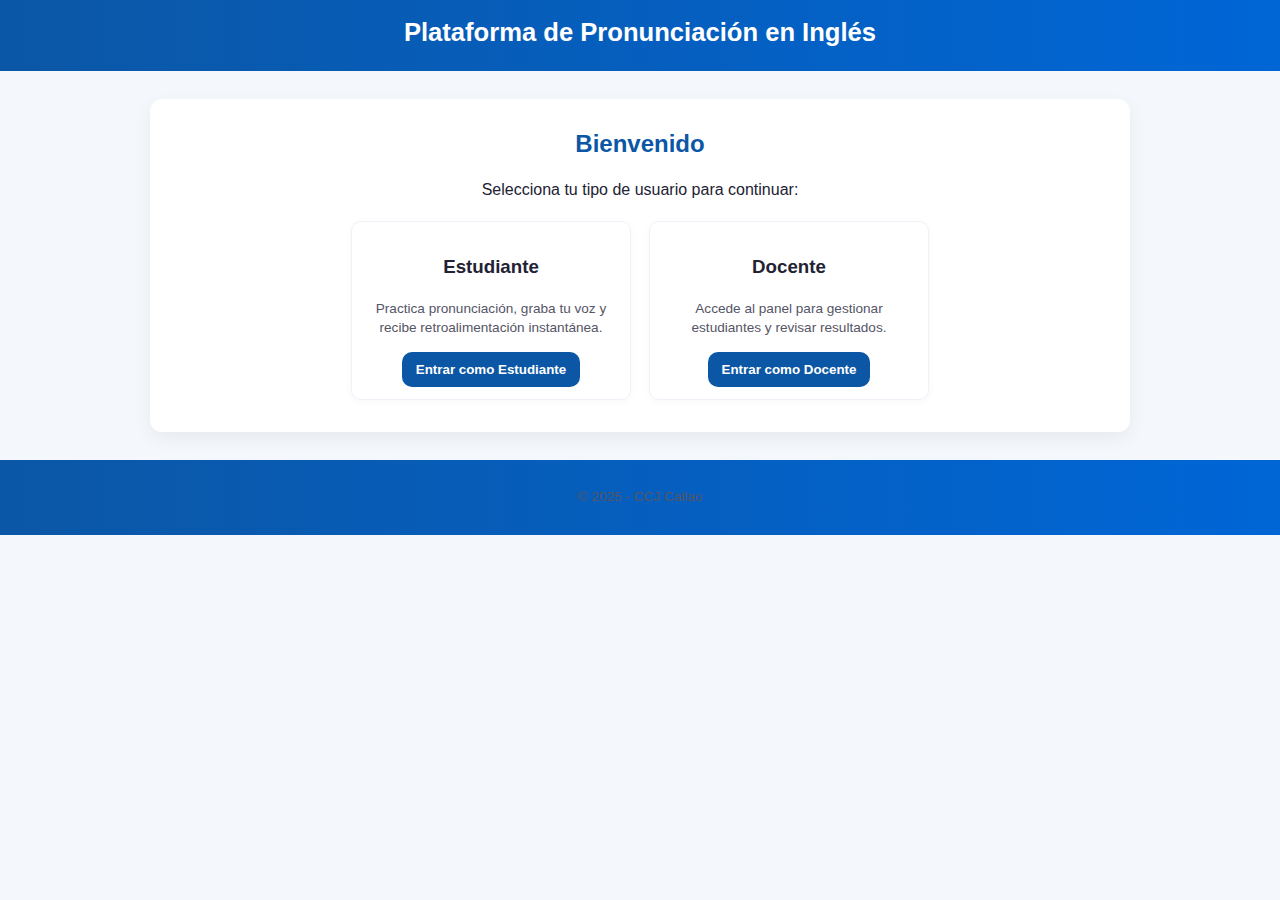
<file: index.html>
<!DOCTYPE html>
<html lang="es">
<head>
  <meta charset="UTF-8">
  <meta name="viewport" content="width=device-width, initial-scale=1.0">
  <title>Inicio | Plataforma de Pronunciación</title>
  <link rel="stylesheet" href="styles.css">
</head>
<body>
  <header>
    <h1>Plataforma de Pronunciación en Inglés</h1>
  </header>

  <main>
    <div class="container center">
      <h2>Bienvenido</h2>
      <p>Selecciona tu tipo de usuario para continuar:</p>

      <div class="row center" style="justify-content:center; margin-top:20px;">
        <div class="card col" style="max-width:280px;">
          <h3>Estudiante</h3>
          <p class="small">Practica pronunciación, graba tu voz y recibe retroalimentación instantánea.</p>
          <button class="button" onclick="location.href='usuarios.html'">Entrar como Estudiante</button>
        </div>

        <div class="card col" style="max-width:280px;">
          <h3>Docente</h3>
          <p class="small">Accede al panel para gestionar estudiantes y revisar resultados.</p>
          <button class="button" onclick="location.href='docentes.html'">Entrar como Docente</button>
        </div>
      </div>
    </div>
  </main>

  <footer>
    <p class="small">© 2025 - CCJ Callao</p>
  </footer>

  <!-- JS general (lo agregamos aunque aún no hace nada) -->
  <script src="app.js"></script>
</body>
</html>
</file>
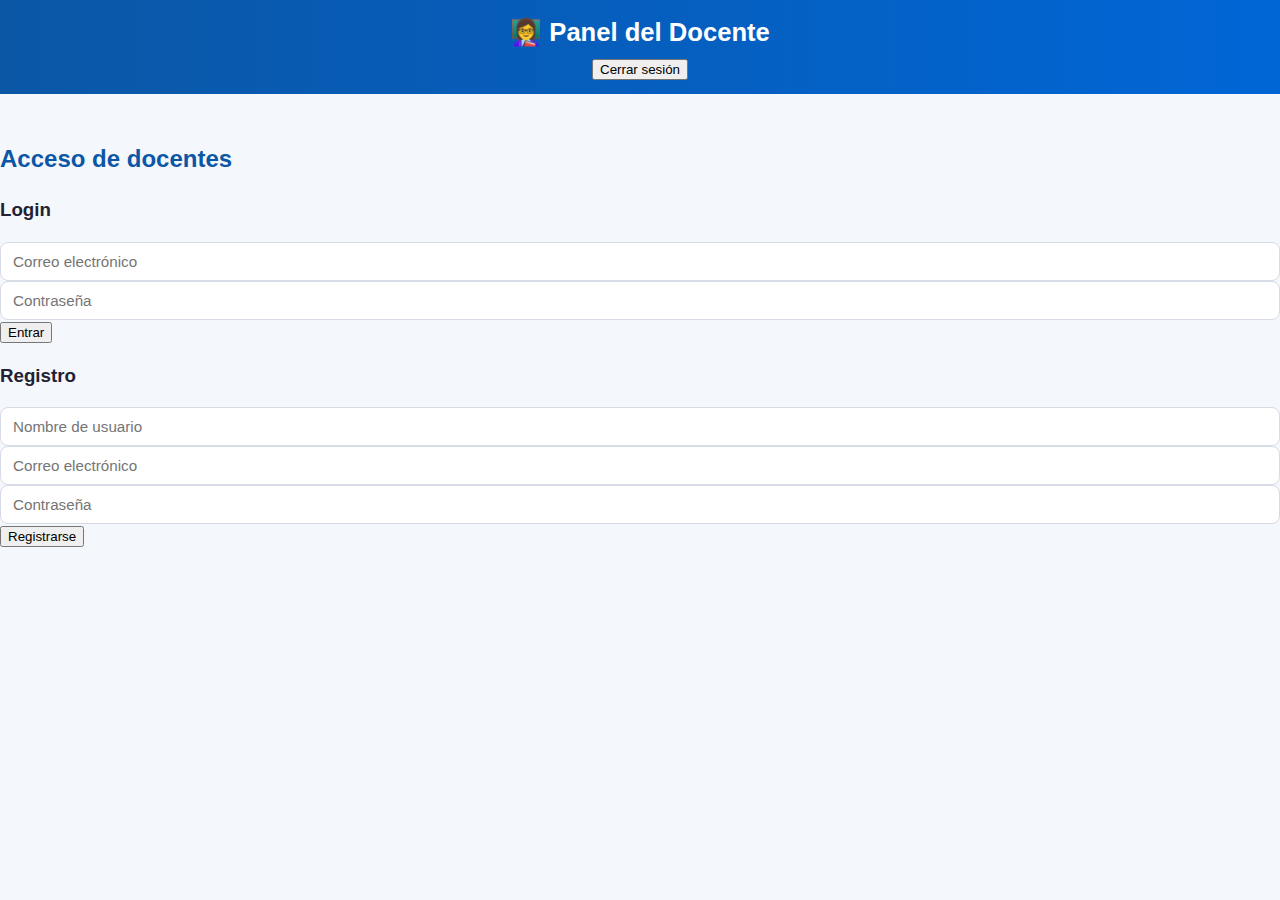
<file: docentes.html>
<!DOCTYPE html>
<html lang="es">
<head>
  <meta charset="UTF-8" />
  <meta name="viewport" content="width=device-width, initial-scale=1.0" />
  <title>Docente - Pronunciation App</title>
  <link rel="stylesheet" href="styles.css" />
</head>
<body>
  <header>
    <h1>👩‍🏫 Panel del Docente</h1>
    <button onclick="logout()">Cerrar sesión</button>
  </header>

  <main>
    <section id="alertBox"></section>

    <!-- =================== LOGIN Y REGISTRO =================== -->
    <section id="authSection">
      <h2>Acceso de docentes</h2>
      <div class="auth-forms">
        <div class="login">
          <h3>Login</h3>
          <input type="email" id="loginEmail" placeholder="Correo electrónico" />
          <input type="password" id="loginPassword" placeholder="Contraseña" />
          <button id="btnLoginDocente">Entrar</button>
        </div>

        <div class="register">
          <h3>Registro</h3>
          <input type="text" id="registerNombre" placeholder="Nombre de usuario" />
          <input type="email" id="registerEmail" placeholder="Correo electrónico" />
          <input type="password" id="registerPassword" placeholder="Contraseña" />
          <button id="btnRegisterDocente">Registrarse</button>
        </div>
      </div>
    </section>

    <!-- =================== PANEL PRINCIPAL =================== -->
    <section id="panelSection" style="display:none;">
      <h2>Estudiantes y prácticas</h2>

      <div class="filtros" style="margin-bottom:12px;">
        <button id="btnCargarUsuarios" class="button">📋 Ver estudiantes</button>
        <button id="btnCargarPracticas" class="button secondary">🎧 Ver prácticas</button>
        <button id="btnTop5" class="button accent">🏆 Top 5 Estudiantes</button>
      </div>

      <!-- 🔍 Búsqueda de estudiante -->
      <div id="busquedaEstudiante" style="margin-bottom: 12px;">
        <input type="text" id="inputBuscar" placeholder="Buscar estudiante por nombre o correo..." style="width: 60%; padding:6px;">
        <button id="btnBuscar" class="button small">Buscar</button>
      </div>

      <!-- Tabla de estudiantes -->
      <div id="tablaUsuarios" style="display:none;">
        <h3>Lista de estudiantes registrados</h3>
        <table class="table">
          <thead>
            <tr>
              <th>Nombre</th>
              <th>Email</th>
            </tr>
          </thead>
          <tbody id="usuariosBody"></tbody>
        </table>
      </div>

      <!-- Tabla Top 5 -->
      <div id="tablaTop5" style="display:none;">
        <h3>🏆 Top 5 Estudiantes con mejor puntaje</h3>
        <table class="table">
          <thead>
            <tr>
              <th>Posición</th>
              <th>Nombre</th>
              <th>Email</th>
              <th>Promedio</th>
            </tr>
          </thead>
          <tbody id="top5Body"></tbody>
        </table>
      </div>

      <!-- Tabla de prácticas -->
      <div id="tablaPracticas" style="display:none;">
        <h3>Prácticas de pronunciación</h3>
        <table class="table">
          <thead>
            <tr>
              <th>Usuario (email)</th>
              <th>Tema</th>
              <th>Frase</th>
              <th>Puntaje</th>
              <th>Feedback</th>
              <th>Audio</th>
            </tr>
          </thead>
          <tbody id="practicasBody"></tbody>
        </table>
      </div>

      <!-- =================== PERFIL DOCENTE =================== -->
      <section id="perfilDocente" style="margin-top:20px;">
        <h3>Perfil del docente</h3>
        <div>
          <label for="perfilUsername">Nombre de usuario:</label>
          <input type="text" id="perfilUsername" placeholder="Nuevo nombre de usuario" />
          <button id="btnActualizarPerfil" class="button small">Actualizar perfil</button>
        </div>
      </section>
    </section>
  </main>

  <script src="app.js"></script>
  <script>
    const authSection = document.getElementById("authSection");
    const panelSection = document.getElementById("panelSection");

    const btnLoginDocente = document.getElementById("btnLoginDocente");
    const btnRegisterDocente = document.getElementById("btnRegisterDocente");

    const btnCargarUsuarios = document.getElementById("btnCargarUsuarios");
    const btnCargarPracticas = document.getElementById("btnCargarPracticas");
    const btnTop5 = document.getElementById("btnTop5");
    const btnBuscar = document.getElementById("btnBuscar");

    const inputBuscar = document.getElementById("inputBuscar");

    const usuariosBody = document.getElementById("usuariosBody");
    const practicasBody = document.getElementById("practicasBody");
    const top5Body = document.getElementById("top5Body");

    const tablaUsuarios = document.getElementById("tablaUsuarios");
    const tablaPracticas = document.getElementById("tablaPracticas");
    const tablaTop5 = document.getElementById("tablaTop5");

    const docenteId = 1;

    const perfilUsername = document.getElementById("perfilUsername");
    const btnActualizarPerfil = document.getElementById("btnActualizarPerfil");

    // =========================
    // Registro / Login docente
    // =========================
    btnRegisterDocente.onclick = async () => {
      const nombre = document.getElementById("registerNombre").value.trim();
      const email = document.getElementById("registerEmail").value.trim();
      const password = document.getElementById("registerPassword").value.trim();
      if (!nombre || !email || !password) return showAlert("Completa todos los campos", "error");

      try {
        await postData("/docentes/registro", { username: nombre, email, password });
        showAlert("Docente registrado ✅", "success");
      } catch (err) {
        console.error(err);
        showAlert("Error al registrar docente", "error");
      }
    };

    btnLoginDocente.onclick = async () => {
      const email = document.getElementById("loginEmail").value.trim();
      const password = document.getElementById("loginPassword").value.trim();
      if (!email || !password) return showAlert("Completa todos los campos", "error");

      try {
        await postData("/docentes/login", { email, password });
        showAlert("Login exitoso ✅", "success");
        saveSession("docente", email);
        authSection.style.display = "none";
        panelSection.style.display = "block";

        getData(`/docentes/${encodeURIComponent(email)}/perfil`)
          .then(docente => { perfilUsername.value = docente.username || ""; })
          .catch(err => console.error("Error al cargar perfil:", err));
      } catch (err) {
        console.error(err);
        showAlert("Error al iniciar sesión", "error");
      }
    };

    // =========================
    // Cargar estudiantes
    // =========================
    btnCargarUsuarios.onclick = async () => {
      try {
        const data = await getData(`/docentes/${docenteId}/estudiantes`);
        usuariosBody.innerHTML = "";
        if (!Array.isArray(data) || data.length === 0) {
          usuariosBody.innerHTML = `<tr><td colspan="2" class="small">No hay estudiantes registrados</td></tr>`;
        } else {
          data.forEach(u => {
            usuariosBody.innerHTML += `<tr><td>${u.username || ""}</td><td>${u.email || ""}</td></tr>`;
          });
        }
        tablaUsuarios.style.display = "block";
        tablaPracticas.style.display = "none";
        tablaTop5.style.display = "none";
        showAlert("Lista de estudiantes cargada ✅", "success");
      } catch (err) { console.error(err); showAlert("Error al cargar estudiantes", "error"); }
    };

    // =========================
    // Top 5 estudiantes
    // =========================
    btnTop5.onclick = async () => {
      try {
        const data = await getData(`/docentes/${docenteId}/top-5-estudiantes`);
        top5Body.innerHTML = "";
        if (!Array.isArray(data) || data.length === 0) {
          top5Body.innerHTML = `<tr><td colspan="4" class="small">No hay datos de estudiantes</td></tr>`;
        } else {
          data.forEach((u,i) => {
            top5Body.innerHTML += `<tr>
              <td>#${i+1}</td>
              <td>${u.username || ""}</td>
              <td>${u.email || ""}</td>
              <td>${u.puntaje_promedio !== undefined ? u.puntaje_promedio.toFixed(2) + "%" : "0%"}</td>
            </tr>`;
          });
        }
        tablaTop5.style.display = "block";
        tablaUsuarios.style.display = "none";
        tablaPracticas.style.display = "none";
        showAlert("Top 5 estudiantes cargado ✅", "success");
      } catch (err) { console.error(err); showAlert("Error al cargar Top 5", "error"); }
    };

    // =========================
    // Cargar todas las prácticas
    // =========================
    btnCargarPracticas.onclick = async () => {
      try {
        showAlert("Cargando prácticas, espere...", "info");
        const usuarios = await getData("/usuarios");
        practicasBody.innerHTML = "";
        if (!Array.isArray(usuarios) || usuarios.length === 0) {
          practicasBody.innerHTML = `<tr><td colspan="6" class="small">No hay prácticas disponibles</td></tr>`;
          tablaPracticas.style.display = "block";
          tablaUsuarios.style.display = "none";
          tablaTop5.style.display = "none";
          return showAlert("No se encontraron usuarios", "error");
        }

        const historialPromises = usuarios.map(u =>
          getData(`/usuarios/${encodeURIComponent(u.email)}/historial`)
            .then(hist => ({ email: u.email, hist }))
            .catch(err => { console.error(err); return { email: u.email, hist: [] }; })
        );

        const resultados = await Promise.all(historialPromises);
        let filasAgregadas = 0;

        resultados.forEach(block => {
          block.hist.forEach(entry => {
            filasAgregadas++;
            practicasBody.innerHTML += `<tr>
              <td>${block.email}</td>
              <td>${entry.tema || ""}</td>
              <td>${entry.frase || ""}</td>
              <td>${entry.puntaje !== undefined ? entry.puntaje : ""}</td>
              <td>${entry.feedback || ""}</td>
              <td>${entry.audio_url ? `<audio controls src="${API_URL}${entry.audio_url}"></audio>` : "—"}</td>
            </tr>`;
          });
        });

        if (filasAgregadas === 0) practicasBody.innerHTML = `<tr><td colspan="6" class="small">No se encontraron prácticas</td></tr>`;
        tablaPracticas.style.display = "block";
        tablaUsuarios.style.display = "none";
        tablaTop5.style.display = "none";
        showAlert("Prácticas cargadas ✅", "success");
      } catch (err) { console.error(err); showAlert("Error al cargar prácticas", "error"); }
    };

    // =========================
    // Buscar estudiantes y mostrar todas sus prácticas
    // =========================
    btnBuscar.onclick = async () => {
      const query = inputBuscar.value.trim();
      if (!query) return showAlert("Escribe un nombre o correo para buscar", "error");

      try {
        const estudiantes = await getData(`/docentes/${docenteId}/buscar-estudiante?query=${encodeURIComponent(query)}`);
        usuariosBody.innerHTML = "";
        practicasBody.innerHTML = "";

        if (!Array.isArray(estudiantes) || estudiantes.length === 0) {
          usuariosBody.innerHTML = `<tr><td colspan="2" class="small">No se encontraron resultados</td></tr>`;
          practicasBody.innerHTML = `<tr><td colspan="6" class="small">No se encontraron prácticas</td></tr>`;
          tablaUsuarios.style.display = "none";
          tablaPracticas.style.display = "none";
          tablaTop5.style.display = "none";
          return showAlert("No se encontraron estudiantes", "error");
        }

        // Mostrar estudiantes
        estudiantes.forEach(u => {
          usuariosBody.innerHTML += `<tr><td>${u.username || ""}</td><td>${u.email || ""}</td></tr>`;
        });
        tablaUsuarios.style.display = "block";

        // Traer y mostrar prácticas de todos los estudiantes encontrados
        const practicasPromises = estudiantes.map(u =>
          getData(`/usuarios/${encodeURIComponent(u.email)}/historial`)
            .then(hist => ({ email: u.email, hist }))
            .catch(err => { console.error(err); return { email: u.email, hist: [] }; })
        );

        const practicasResult = await Promise.all(practicasPromises);
        let filasAgregadas = 0;
        practicasResult.forEach(block => {
          block.hist.forEach(entry => {
            filasAgregadas++;
            practicasBody.innerHTML += `<tr>
              <td>${block.email}</td>
              <td>${entry.tema || ""}</td>
              <td>${entry.frase || ""}</td>
              <td>${entry.puntaje !== undefined ? entry.puntaje : ""}</td>
              <td>${entry.feedback || ""}</td>
              <td>${entry.audio_url ? `<audio controls src="${API_URL}${entry.audio_url}"></audio>` : "—"}</td>
            </tr>`;
          });
        });

        if (filasAgregadas === 0) practicasBody.innerHTML = `<tr><td colspan="6" class="small">No se encontraron prácticas</td></tr>`;

        tablaPracticas.style.display = "block";
        tablaTop5.style.display = "none";
        showAlert("Búsqueda completada ✅", "success");

      } catch (err) { console.error(err); showAlert("Error al buscar estudiantes/prácticas", "error"); }
    };

    // =========================
    // Actualizar perfil docente
    // =========================
    btnActualizarPerfil.onclick = async () => {
      const newUsername = perfilUsername.value.trim();
      if (!newUsername) return showAlert("Escribe un nuevo nombre de usuario", "error");

      try {
        const { email } = getSession();
        if (!email) return showAlert("Debes iniciar sesión primero", "error");

        const updatedDocente = await putData(`/docentes/${encodeURIComponent(email)}/perfil`, { username: newUsername });
        showAlert("Perfil actualizado ✅", "success");
        perfilUsername.value = updatedDocente.username;
      } catch (err) { console.error(err); showAlert("Error al actualizar perfil", "error"); }
    };
  </script>
</body>
</html>
</file>
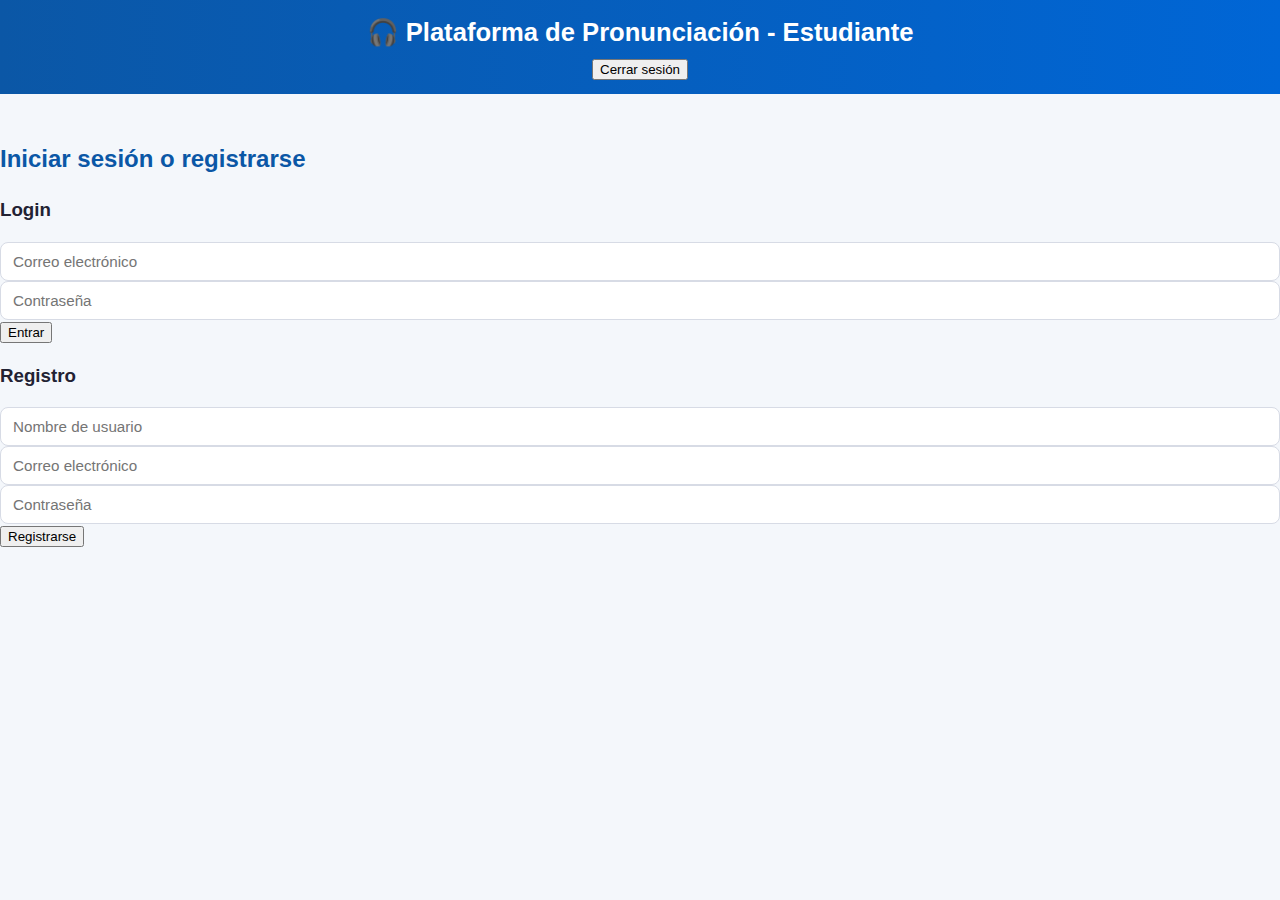
<file: usuarios.html>
<!DOCTYPE html>
<html lang="es">
<head>
  <meta charset="UTF-8" />
  <meta name="viewport" content="width=device-width, initial-scale=1.0" />
  <title>Estudiante - Pronunciation App</title>
  <link rel="stylesheet" href="styles.css" />
  <style>
    .tab { cursor: pointer; padding: 0.5rem 1rem; border: 1px solid #ccc; display: inline-block; margin-right: 5px; }
    .tab.active { background-color: #eee; font-weight: bold; }
    section.tab-content { display: none; margin-top: 1rem; }
    section.tab-content.active { display: block; }
  </style>
</head>
<body>
  <header>
    <h1>🎧 Plataforma de Pronunciación - Estudiante</h1>
    <button onclick="logout()">Cerrar sesión</button>
  </header>

  <main>
    <section id="alertBox"></section>

    <!-- LOGIN Y REGISTRO -->
    <section id="authSection">
      <h2>Iniciar sesión o registrarse</h2>
      <div class="auth-forms">
        <div class="login">
          <h3>Login</h3>
          <input type="email" id="loginEmail" placeholder="Correo electrónico" />
          <input type="password" id="loginPassword" placeholder="Contraseña" />
          <button id="btnLogin">Entrar</button>
        </div>
        <div class="register">
          <h3>Registro</h3>
          <input type="text" id="registerUsername" placeholder="Nombre de usuario" />
          <input type="email" id="registerEmail" placeholder="Correo electrónico" />
          <input type="password" id="registerPassword" placeholder="Contraseña" />
          <button id="btnRegister">Registrarse</button>
        </div>
      </div>
    </section>

    <!-- SECCIÓN PRINCIPAL -->
    <section id="practiceSection" style="display:none;">
      <!-- PESTAÑAS -->
      <div>
        <span class="tab active" data-target="practiceTab">Práctica</span>
        <span class="tab" data-target="profileTab">Perfil</span>
        <span class="tab" data-target="statsTab">Estadísticas</span>
        <span class="tab" data-target="historyTab">Historial</span>
      </div>

      <!-- CONTENIDOS -->
      <section id="practiceTab" class="tab-content active">
        <h2>Práctica de pronunciación</h2>
        <label for="temaSelect">Selecciona un tema:</label>
        <select id="temaSelect">
          <option value="Verb to be">Verb to be</option>
          <option value="Present Simple">Present Simple</option>
          <option value="The verb can">The verb can</option>
          <option value="Future Perfect">Future Perfect</option>
        </select>
        <button id="btnGenerar">Generar oración</button>
        <p id="fraseGenerada" class="frase"></p>

        <div id="audioControls" style="display:none;">
          <button id="btnGrabar">🎙️ Grabar</button>
          <button id="btnDetener" disabled>⏹️ Detener</button>
          <audio id="audioPreview" controls></audio>
          <button id="btnEnviar" disabled>Enviar para análisis</button>
        </div>

        <div id="resultado" style="display:none;">
          <h3>📊 Resultados</h3>
          <p><strong>Transcripción:</strong> <span id="transcripcion"></span></p>
          <p><strong>Puntaje:</strong> <span id="puntaje"></span>%</p>
          <p><strong>Nivel:</strong> <span id="nivel"></span></p>
          <p><strong>Feedback:</strong> <span id="feedback"></span></p>
          <audio id="audioFinal" controls></audio>
        </div>
      </section>

      <section id="profileTab" class="tab-content">
        <h2>👤 Mi Perfil</h2>
        <p><strong>Correo:</strong> <span id="profileEmail"></span></p>
        <p>
          <strong>Nombre de usuario:</strong>
          <input type="text" id="profileUsername" />
          <button id="btnUpdateProfile">Actualizar</button>
        </p>
      </section>

      <section id="statsTab" class="tab-content">
        <h2>📈 Mis Estadísticas</h2>
        <p><strong>Puntaje promedio:</strong> <span id="avgScore">0</span>%</p>
        <p><strong>Mejor puntaje:</strong> <span id="bestScore">0</span>%</p>
        <p><strong>Peor puntaje:</strong> <span id="worstScore">0</span>%</p>
      </section>

      <section id="historyTab" class="tab-content">
        <h2>🕓 Historial de Evaluaciones</h2>
        <ul id="historyList"></ul>
      </section>
    </section>
  </main>

  <script src="app.js"></script>
  <script>
    // === PESTAÑAS ===
    const tabs = document.querySelectorAll(".tab");
    const tabContents = document.querySelectorAll(".tab-content");
    tabs.forEach(tab => {
      tab.addEventListener("click", () => {
        tabs.forEach(t => t.classList.remove("active"));
        tab.classList.add("active");
        const target = tab.dataset.target;
        tabContents.forEach(tc => tc.classList.remove("active"));
        document.getElementById(target).classList.add("active");
      });
    });

    // === VARIABLES ===
    const authSection = document.getElementById("authSection");
    const practiceSection = document.getElementById("practiceSection");

    const btnLogin = document.getElementById("btnLogin");
    const btnRegister = document.getElementById("btnRegister");
    const btnGenerar = document.getElementById("btnGenerar");
    const btnGrabar = document.getElementById("btnGrabar");
    const btnDetener = document.getElementById("btnDetener");
    const btnEnviar = document.getElementById("btnEnviar");
    const btnUpdateProfile = document.getElementById("btnUpdateProfile");

    const profileEmail = document.getElementById("profileEmail");
    const profileUsername = document.getElementById("profileUsername");

    const avgScore = document.getElementById("avgScore");
    const bestScore = document.getElementById("bestScore");
    const worstScore = document.getElementById("worstScore");

    const historyList = document.getElementById("historyList");

    const temaSelect = document.getElementById("temaSelect");
    const fraseGenerada = document.getElementById("fraseGenerada");

    const audioPreview = document.getElementById("audioPreview");
    const audioFinal = document.getElementById("audioFinal");

    const resultadoDiv = document.getElementById("resultado");
    const transcripcionSpan = document.getElementById("transcripcion");
    const puntajeSpan = document.getElementById("puntaje");
    const nivelSpan = document.getElementById("nivel");
    const feedbackSpan = document.getElementById("feedback");

    let oracionActual = "";
    let audioBlob = null;
    let mediaRecorder = null;
    let audioChunks = [];

    // =========================
    // LOGIN Y REGISTRO
    // =========================
    btnLogin.onclick = async () => {
      const email = document.getElementById("loginEmail").value.trim();
      const password = document.getElementById("loginPassword").value.trim();
      if (!email || !password) return showAlert("Completa todos los campos", "error");

      try {
        await postData("/usuarios/login", { email, password });
        showAlert("Login exitoso ✅", "success");
        saveSession("usuario", email);
        authSection.style.display = "none";
        practiceSection.style.display = "block";
        await cargarPerfilYEstadisticas(email);
      } catch {
        showAlert("Error al iniciar sesión", "error");
      }
    };

    btnRegister.onclick = async () => {
      const username = document.getElementById("registerUsername").value.trim();
      const email = document.getElementById("registerEmail").value.trim();
      const password = document.getElementById("registerPassword").value.trim();
      if (!username || !email || !password) return showAlert("Completa todos los campos", "error");

      try {
        await postData("/usuarios/registro", { username, email, password });
        showAlert("Usuario registrado ✅", "success");
      } catch {
        showAlert("Error al registrar usuario", "error");
      }
    };

    // =========================
    // PERFIL Y ESTADÍSTICAS
    // =========================
    async function cargarPerfilYEstadisticas(email) {
      try {
        const profile = await getData(`/usuarios/${email}`);
        profileEmail.textContent = profile.email;
        profileUsername.value = profile.username;

        const stats = await getData(`/usuarios/${email}/estadisticas`);
        avgScore.textContent = stats.promedio?.toFixed(2) || 0;
        bestScore.textContent = stats.mejor_puntaje?.toFixed(2) || 0;
        worstScore.textContent = stats.peor_puntaje?.toFixed(2) || 0;

        const historial = await getData(`/usuarios/${email}/historial`);
        historyList.innerHTML = "";
        historial.forEach(item => {
          const li = document.createElement("li");
          li.innerHTML = `<strong>Tema:</strong> ${item.tema} | <strong>Frase:</strong> ${item.frase} | <strong>Puntaje:</strong> ${item.puntaje.toFixed(2)}% | <strong>Feedback:</strong> ${item.feedback}` +
                         (item.audio_url ? `<br/><audio controls src="${API_URL}${item.audio_url}"></audio>` : "");
          historyList.appendChild(li);
        });
      } catch (e) {
        console.error("Error al cargar perfil y estadísticas:", e);
      }
    }

    btnUpdateProfile.onclick = async () => {
      const { email } = getSession();
      const newUsername = profileUsername.value.trim();
      if (!newUsername) return showAlert("El nombre de usuario no puede estar vacío", "error");

      try {
        await putData(`/usuarios/${email}/perfil`, { username: newUsername });
        showAlert("Perfil actualizado ✅", "success");
        await cargarPerfilYEstadisticas(email);
      } catch {
        showAlert("Error al actualizar perfil", "error");
      }
    };

    // =========================
    // GENERAR ORACIÓN
    // =========================
    btnGenerar.onclick = async () => {
      const tema = temaSelect.value;

      // Limpiar el audio anterior
      audioPreview.src = "";
      audioPreview.style.display = "none";
      // Limpiar los resultados previos
      resultadoDiv.style.display = "none";

      fraseGenerada.textContent = "Generando oración...";
      try {
        const data = await getData(`/generar_oracion/${encodeURIComponent(tema)}`);
        oracionActual = data.frase;
        fraseGenerada.textContent = oracionActual;
        document.getElementById("audioControls").style.display = "block";
        
        // Habilitar el botón de enviar solo cuando se genere una nueva oración
        btnEnviar.disabled = false;
      } catch {
        fraseGenerada.textContent = "Error al generar oración ❌";
      }
    };

    // =========================
    // GRABAR AUDIO
    // =========================
    btnGrabar.onclick = async () => {
      try {
        const stream = await navigator.mediaDevices.getUserMedia({ audio: true });
        mediaRecorder = new MediaRecorder(stream);
        audioChunks = [];

        mediaRecorder.ondataavailable = (e) => audioChunks.push(e.data);
        mediaRecorder.onstop = () => {
          audioBlob = new Blob(audioChunks, { type: "audio/wav" });
          audioPreview.src = URL.createObjectURL(audioBlob);
          audioPreview.style.display = "block";  // Mostrar el audio grabado
          btnEnviar.disabled = false;
        };

        mediaRecorder.start();
        showAlert("Grabando... 🎙️", "info");
        btnGrabar.disabled = true;
        btnDetener.disabled = false;
      } catch {
        showAlert("Error al acceder al micrófono", "error");
      }
    };

    btnDetener.onclick = () => {
      mediaRecorder.stop();
      btnGrabar.disabled = false;
      btnDetener.disabled = true;
      showAlert("Grabación detenida ⏹️", "info");
    };

    // =========================
    // ENVIAR AUDIO PARA ANÁLISIS
    // =========================
    btnEnviar.onclick = async () => {
      if (!audioBlob || !oracionActual) return showAlert("No hay audio u oración", "error");
      const { email } = getSession();
      const tema = temaSelect.value;

      const formData = new FormData();
      formData.append("audio", audioBlob, "voz.wav");
      formData.append("frase", oracionActual);
      formData.append("usuario_email", email);
      formData.append("tema", tema);

      try {
        const data = await postFile("/analizar_pronunciacion_audio/", formData);
        transcripcionSpan.textContent = data.transcripcion;
        puntajeSpan.textContent = data.porcentaje.toFixed(2);
        nivelSpan.textContent = data.nivel;
        feedbackSpan.textContent = data.feedback;
        resultadoDiv.style.display = "block";
        if (data.audio_url) audioFinal.src = `${API_URL}${data.audio_url}`;
        showAlert("Análisis completado ✅", "success");
        await cargarPerfilYEstadisticas(email);
        
        // Deshabilitar el botón de "Enviar" después de analizar
        btnEnviar.disabled = true;
      } catch {
        showAlert("Error al analizar pronunciación", "error");
      }
    };
  </script>
</body>
</html>
</file>
<file: styles.css>
/* ============================
   styles.css — Estilos globales
   ============================ */

/* --- Reset / base --- */
* { box-sizing: border-box; }
html, body { height: 100%; }
body {
  margin: 0;
  font-family: Inter, "Segoe UI", Roboto, "Helvetica Neue", Arial, sans-serif;
  background-color: #f4f7fb;
  color: #223;
  -webkit-font-smoothing: antialiased;
  -moz-osx-font-smoothing: grayscale;
  line-height: 1.45;
}

/* --- Layout principal --- */
header, footer {
  background: linear-gradient(90deg, #0b57a6, #0066d6);
  color: #fff;
  padding: 14px 20px;
  text-align: center;
}
.container {
  width: 92%;
  max-width: 980px;
  margin: 28px auto;
  background: #fff;
  padding: 20px;
  border-radius: 12px;
  box-shadow: 0 6px 18px rgba(18, 38, 63, 0.06);
}

/* --- Tipografía y títulos --- */
h1 { margin: 0 0 6px; font-size: 1.6rem; }
h2 { margin: 8px 0 14px; color: #0b57a6; }

/* --- Formularios / inputs --- */
.form-row { margin-bottom: 12px; display: flex; flex-direction: column; }
label { font-size: 0.95rem; margin-bottom: 6px; color: #334; }
input[type="text"],
input[type="email"],
input[type="password"],
select,
textarea {
  padding: 10px 12px;
  border-radius: 8px;
  border: 1px solid #d7dbe5;
  font-size: 0.95rem;
  width: 100%;
  background: #fff;
}
textarea { min-height: 100px; resize: vertical; }

/* --- Botones --- */
.button {
  display: inline-block;
  padding: 10px 14px;
  border-radius: 10px;
  background: #0b57a6;
  color: white;
  border: none;
  cursor: pointer;
  font-weight: 600;
  transition: transform .08s ease, box-shadow .08s ease;
}
.button.secondary {
  background: #f1f5f9;
  color: #0b57a6;
  border: 1px solid #d7e3fb;
}
.button:active { transform: translateY(1px); }

/* --- Mensajes / alertas --- */
#alertBox { margin-bottom: 12px; min-height: 36px; }
.alert { padding: 10px 12px; border-radius: 8px; }
.alert.success { background: #e6fbef; color: #0b6b39; }
.alert.error   { background: #ffe6e6; color: #b32b2b; }
.alert.info    { background: #eef6ff; color: #0b57a6; }

/* --- Controles de audio / grabación --- */
.audio-controls {
  display: flex;
  gap: 8px;
  align-items: center;
  flex-wrap: wrap;
}
.btn-record {
  background: linear-gradient(180deg,#ff5252,#ff2f2f);
  color: white;
  border-radius: 50%;
  width: 58px;
  height: 58px;
  display: inline-grid;
  place-items: center;
  font-weight: 700;
  font-size: 1rem;
}
.btn-stop { background: #f1f5f9; color: #c62828; border-radius: 8px; padding: 8px 12px; }
.audio-player { margin-left: 8px; }

/* --- Tarjetas pequeñas --- */
.card {
  background: #fff;
  border-radius: 10px;
  padding: 12px;
  border: 1px solid #eef2f8;
  box-shadow: 0 2px 8px rgba(9,30,66,0.03);
  margin-bottom: 12px;
}

/* --- Grid / columnas --- */
.row {
  display: flex;
  gap: 18px;
  flex-wrap: wrap;
}
.col {
  flex: 1;
  min-width: 220px;
}

/* --- Tablas / lista simple --- */
.table {
  width: 100%;
  border-collapse: collapse;
}
.table tr:nth-child(even) { background: #fbfcff; }
.table th, .table td {
  padding: 10px;
  text-align: left;
  border-bottom: 1px solid #f0f2f7;
}

/* --- Pequeños utilitarios --- */
.small { font-size: 0.85rem; color: #556; }
.center { text-align: center; }
.right { text-align: right; }
.mb-8 { margin-bottom: 8px; }
.mt-12 { margin-top: 12px; }

/* --- Responsive (básico) --- */
@media (max-width: 640px) {
  .container { padding: 16px; margin: 14px; }
  .row { flex-direction: column; }
  .btn-record { width: 48px; height: 48px; }
}
</file>
